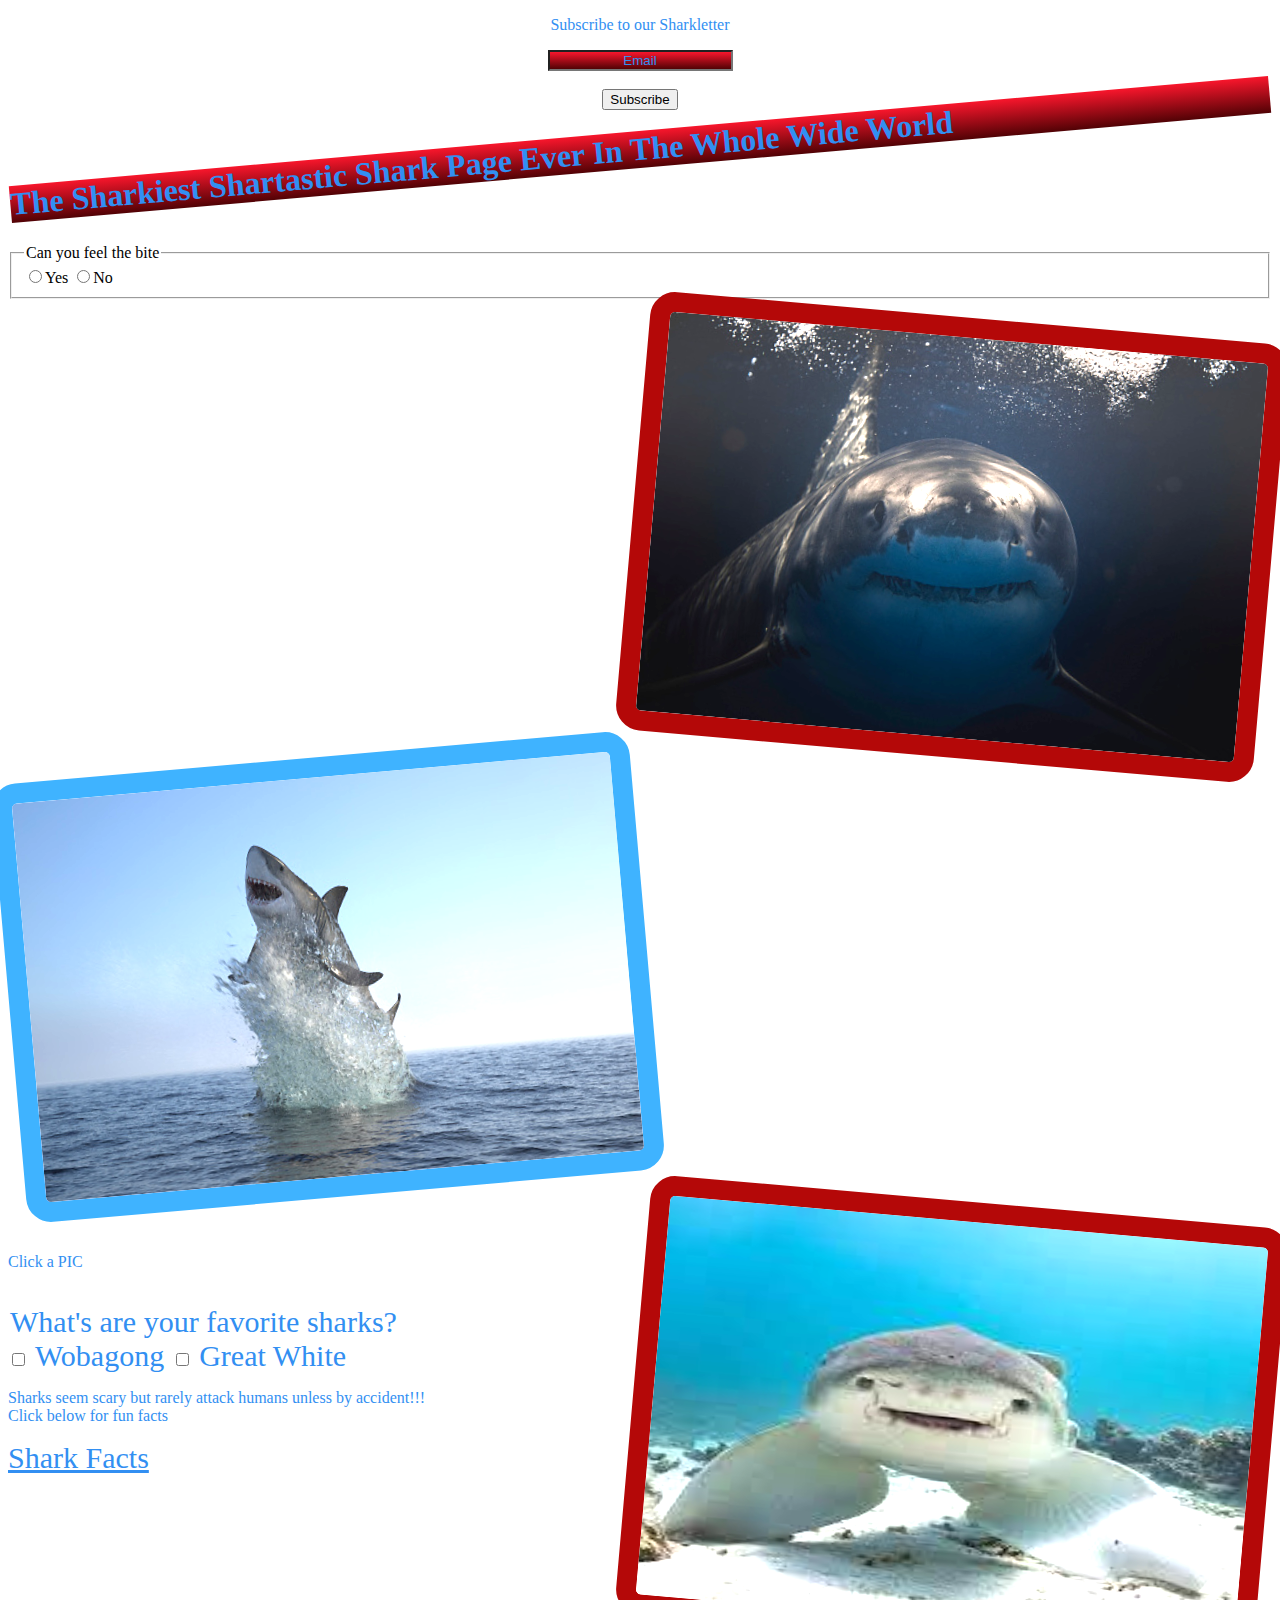
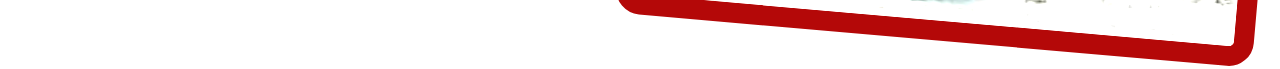
<file: index.html>
<!DOCTYPE html>
<html lang="en">
  <head>
    <!DOCTYPE html>
    <html lang="en">
      <head>
        <meta charset="UTF-8" />
        <meta name="viewport" content="width=device-width, initial-scale=1.0" />
        <link rel="stylesheet" href="sharks.css" />
        <title>Practice Page</title>
        <style>
          body,
          html {
            height: 100%;
            background-color: opacity(10%);
          }

          .parallax {
            /* The image used */
            background-image: url("images/underwater.jpeg");

            /* Full height */
            height: 100%;

            /* Create the parallax scrolling effect */
            background-attachment: fixed;
            background-position: center;
            background-repeat: no-repeat;
            background-size: cover;
          }
        </style>
      </head>

      <body>
        <p class="sharkletter">Subscribe to our Sharkletter</p>
        <div class="email">
          <input type="text" placeholder="Email" class="mail" />
        </div>
        <br />
        <div class="subscribe">
          <button>Subscribe</button>
        </div>
        <script>
          alert("Sharks ahead...beware");
        </script>
        <h1>
          The Sharkiest Shartastic Shark Page Ever In The Whole Wide World
        </h1>
        <br />
        <br />
        <br />
        <fieldset>
          <legend>Can you feel the bite</legend>
          <label
            ><input id="yes" type="radio" name="yes-no" value="yes" />Yes</label
          >
          <label
            ><input id="no" type="radio" name="yes-no" value="no" />No</label
          >
        </fieldset>
        <br />
        <a href="https://www.youtube.com/watch?v=eGnTvvW0eN4">
        <img
          src="images/shark1.jpeg"
          class="shark1"
          alt="Shark"
          width="600"
          height="400"
        /></a>

        <br />
        <a href="https://www.youtube.com/watch?v=rnCL9YtUHDA">
        <img
          src="images/shark2.jpeg"
          class="shark2"
          alt="Shark2"
          width="600"
          height="400"
        /></a>

        <a href="https://www.youtube.com/watch?v=fo_Q82lzGBg">
        <img
          src="images/shark4.jpeg"
          class="shark4"
          alt="Shark4"
          width="600"
          height="400"
        /></a>
        <br />
        <br />
        <br />
       <p>Click a PIC</p>
        <br>
        <section class="favorite">
          <legend>What's are your favorite sharks?</legend>
          <input type="checkbox" /> Wobagong <input type="checkbox" /> Great
          White
        </section>
        <p>
          Sharks seem scary but rarely attack humans unless by accident!!!<br />
          Click below for fun facts
        </p>
        <a href="https://www.rd.com/list/shark-attack-facts/" class="sharkFacts"
          >Shark Facts</a
        >
        <br />
        <br />
      </body>
    </html>
  </head>
</html>
</file>
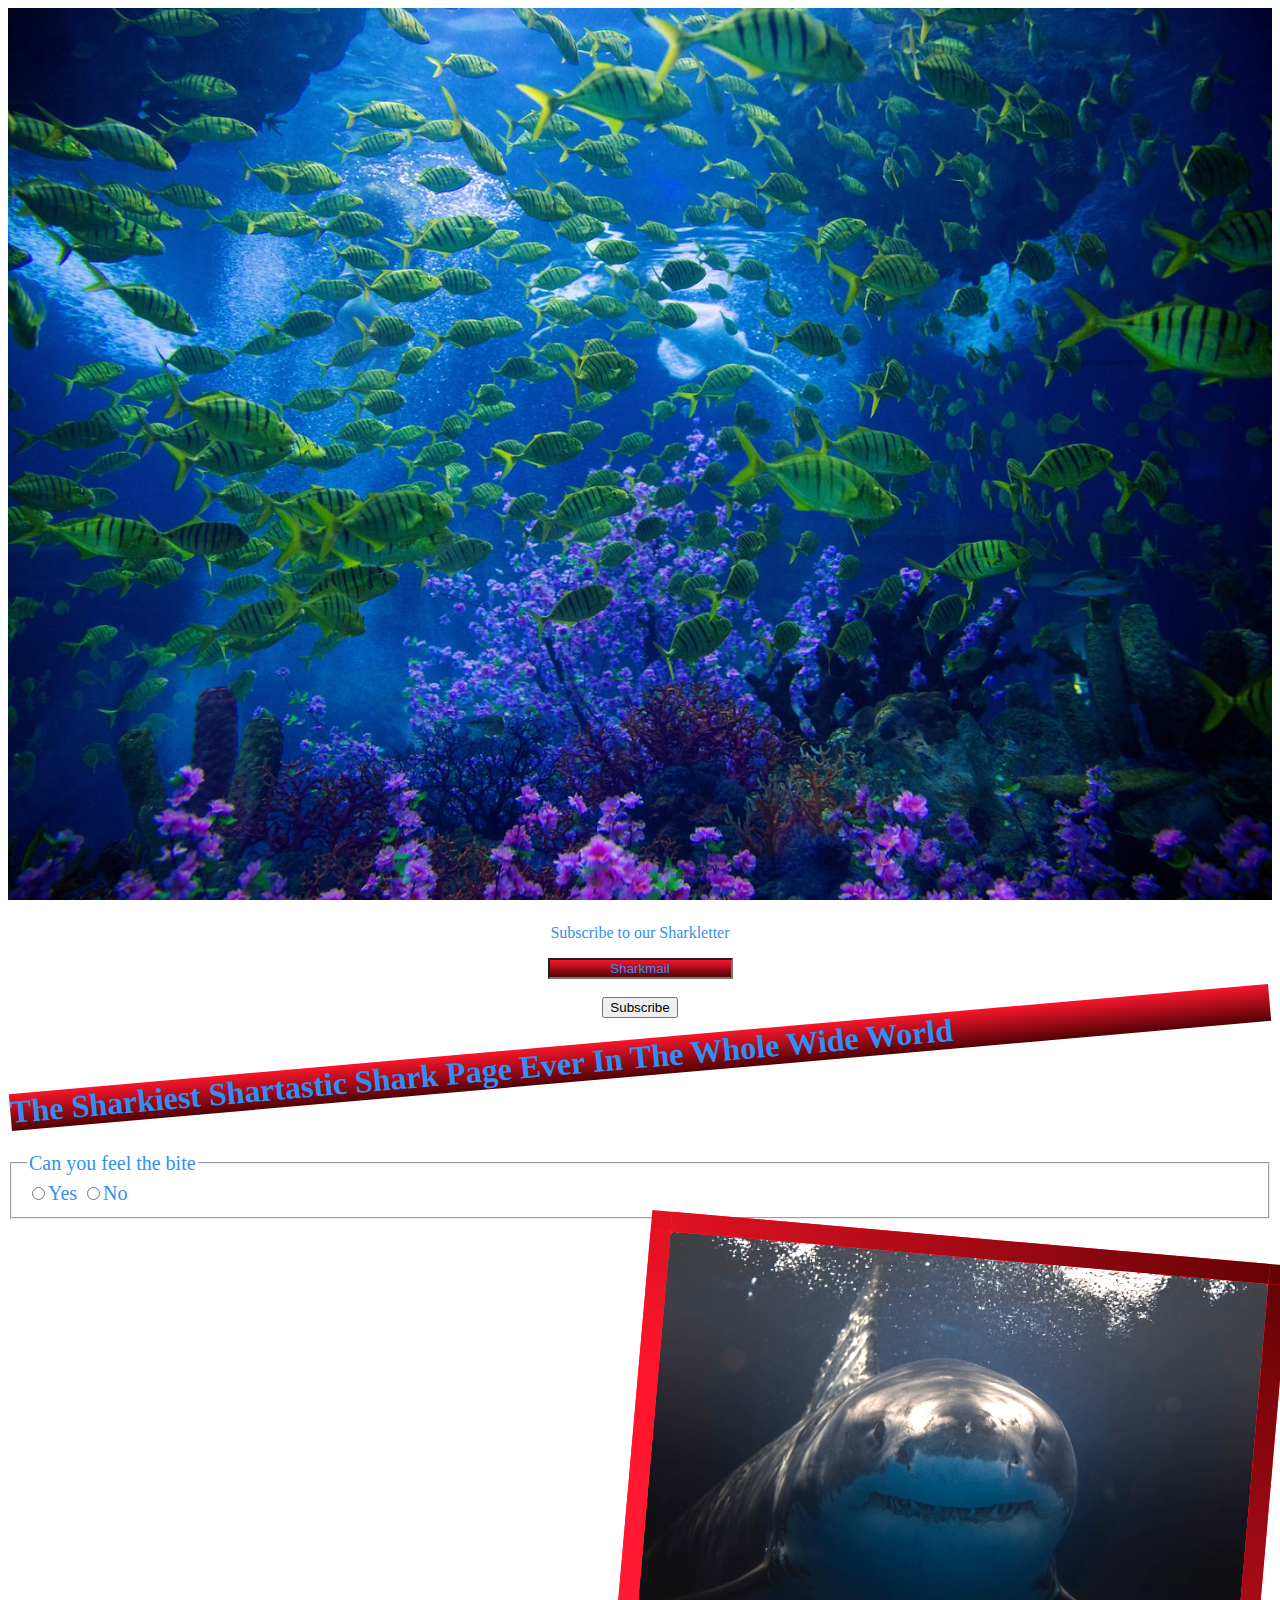
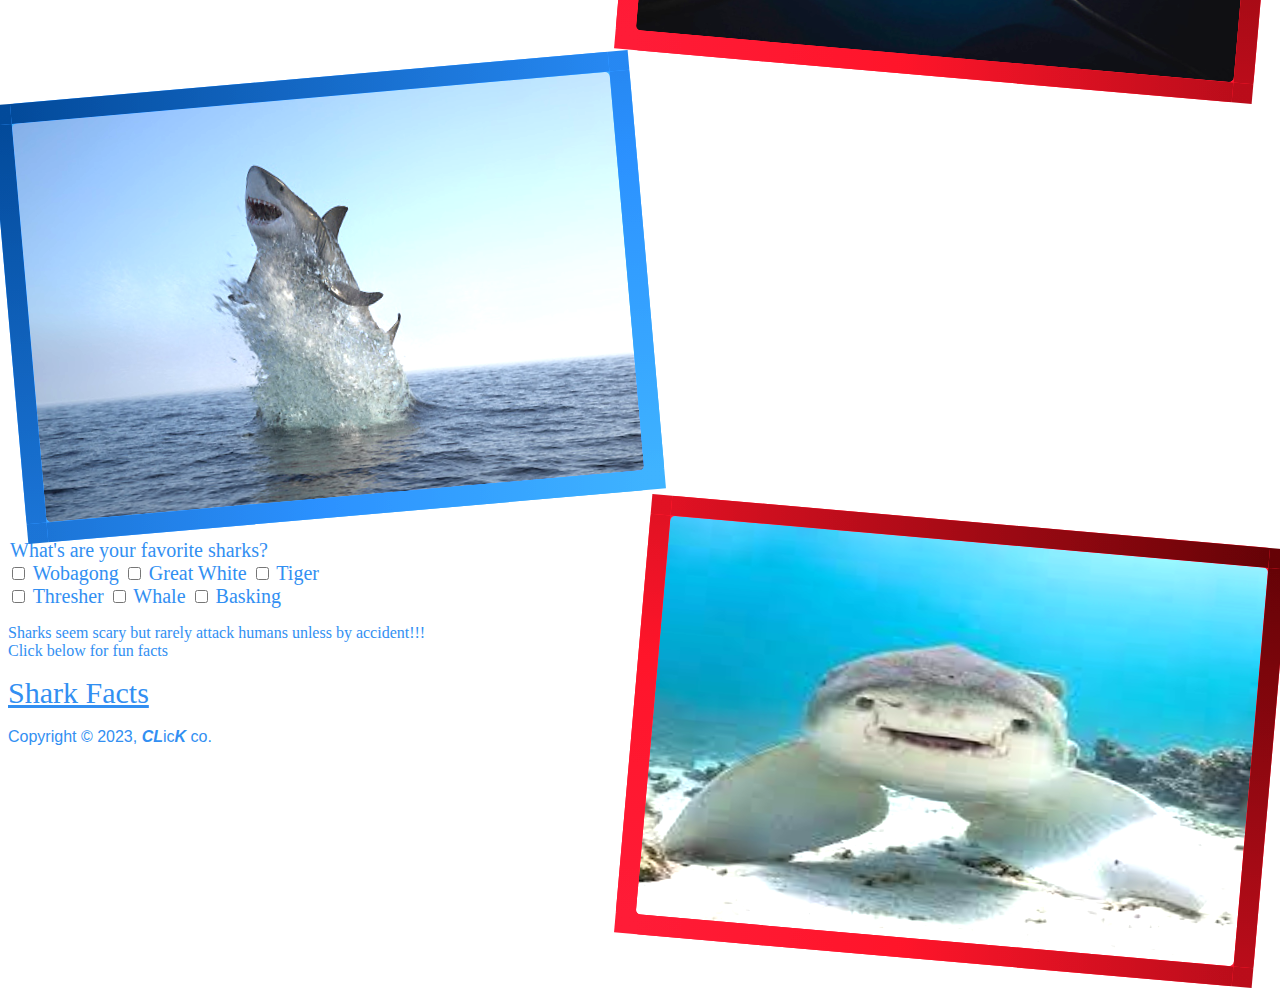
<file: Practice Code/New-Project/Practice.html>
<!DOCTYPE html>
<html lang="en">
  <head>
    <meta charset="utf-8" />
    <title>Practice Page</title>
    <link rel="stylesheet" href="sharks.css" />
    
  </head>

  <body>
    <div class="parallax"></div>
    <p class="sharkletter">Subscribe to our Sharkletter</p>
    <div class="email">
      <input type="text" placeholder="Sharkmail" class="mail" />
    </div>
    <br />
    <div class="subscribe">
      <button>Subscribe</button>
    </div>

    <h1>The Sharkiest Shartastic Shark Page Ever In The Whole Wide World</h1>
    <br />
    <br />
    <br />
    <section class="bite">
      <fieldset>
        <legend>Can you feel the bite</legend>
        <label
          ><input id="yes" type="radio" name="yes-no" value="yes" />Yes</label
        >
        <label><input id="no" type="radio" name="yes-no" value="no" />No</label>
      </fieldset>
    </section>
    <br />

    <img
      src="images/shark1.jpeg"
      class="shark1"
      alt="Shark"
      width="600"
  height="400"
  
      
    />

    <br />
    <img
      src="images/shark2.jpeg"
      class="shark2"
      alt="Shark2"
      width="600"
      height="400"
    />

    <img
      src="images/shark4.jpeg"
      class="shark4"
      alt="Shark4"
      width="600"
      height="400"
    />
    
    <br />
    <br />

    <section class="favorite">
      <legend>What's are your favorite sharks?</legend>
      <input type="checkbox" /> Wobagong <input type="checkbox" /> Great White
      <input type="checkbox" /> Tiger <br />
      <input type="checkbox" /> Thresher <input type="checkbox" /> Whale
      <input type="checkbox" /> Basking
    </section>

    <p>
      Sharks seem scary but rarely attack humans unless by accident!!!<br />
      Click below for fun facts
    </p>
    <a href="https://www.rd.com/list/shark-attack-facts/" class="sharkFacts"
      >Shark Facts</a
    >
    <br />
    <br />
    <footer class="copyright">
      Copyright &copy 2023, <strong><i>CL</i></CL></strong>ic<strong><i>K</i></strong> co.
    </footer>
  </body>
</html>
</file>
<file: sharks.css>
.sharkletter {
  text-align: center;
}

body,
html {
  height: 100%;
}



.mail {
  text-align: center;

  background: linear-gradient(rgb(248, 22, 44), rgb(81, 2, 5));
}
::placeholder {
  color: rgb(50, 143, 242);
}
.subscribe {
  text-align: center;
}
.email {
  text-align: center;
}
h1 {
  transform: rotate(-5deg);
  color: rgb(50, 143, 242);
  font-family: cursive;
  background: linear-gradient(rgb(248, 22, 44), rgb(81, 2, 5));
}

.shark1 {
  transform: rotate(5deg);
  border: 20px solid;
  border-radius: 25px;
  float: right;
  filter: brightness(125%);
  border-color: rgb(144, 6, 6);
}

.shark2 {
  transform: rotate(-5deg);
  border: 20px solid;
  border-radius: 25px;
  filter: brightness(125%);
  border-color: rgba(50, 143, 242);
}

.shark4 {
  transform: rotate(5deg);
  border: 20px solid;
  border-radius: 25px;
  float: right;
  filter: brightness(125%);
  border-color: rgb(144, 6, 6);
}

p {
  color: rgb(50, 143, 242);
  font-family: cursive;
}

.sharkFacts {
  font-size: 30px;
  color: rgb(50, 143, 242);
  font-family: cursive;
}

.favorite {
  font-size: 30px;
  color: rgb(50, 143, 242);
  font-family: cursive;
}
</file>
<file: Practice Code/New-Project/sharks.css>
.sharkletter {
  text-align: center;
}

.mail {
  text-align: center;

  background: linear-gradient(rgb(248, 22, 44), rgb(81, 2, 5));
}
::placeholder {
  color: rgb(50, 143, 242);
}
.subscribe {
  text-align: center;
}
.email {
  text-align: center;
}
h1 {
  transform: rotate(-5deg);
  color: rgb(50, 143, 242);
  font-family: cursive;
  background: linear-gradient(rgb(248, 22, 44), rgb(81, 2, 5));
}

.shark1 {
  transform: rotate(5deg);
  border: 20px solid;
  border-radius: 25px;
  float: right;
  filter: brightness(125%);
  background-color: rgb(248, 22, 44);
  border-image: linear-gradient(45deg, rgb(248, 22, 44), rgb(81, 2, 5)) 1;
}

.shark2 {
  transform: rotate(-5deg);
  border: 20px solid;
  border-radius: 25px;
  filter: brightness(125%);
  background-color: rgb(50, 143, 242);
  border-image: linear-gradient(-45deg, rgb(50, 143, 242), rgb(2, 59, 123)) 1;
}

.shark4 {
  transform: rotate(5deg);
  border: 20px solid;
  border-radius: 25px;
  float: right;
  filter: brightness(125%);
  background-color: rgb(248, 22, 44);
  border-image: linear-gradient(45deg, rgb(248, 22, 44), rgb(81, 2, 5)) 1;
}

p {
  color: rgb(50, 143, 242);
  font-family: cursive;
}

.sharkFacts {
  font-size: 30px;
  color: rgb(50, 143, 242);
  font-family: cursive;
}
.bite,
.favorite {
  font-size: 20px;
  color: rgb(50, 143, 242);
  font-family: cursive;
}
.copyright {
  font-family: "Trebuchet MS", "Lucida Sans Unicode", "Lucida Grande",
    "Lucida Sans", Arial, sans-serif;
  color: rgb(50, 143, 242);
}

body,
html {
  height: 100%;
}

.parallax {
  /* The image used */
  background-image: url("images/underwater.jpeg");

  /* Full height */
  height: 100%;

  /* Create the parallax scrolling effect */
  background-attachment: fixed;
  background-position: center;
  background-repeat: no-repeat;
  background-size: cover;
}
</file>
